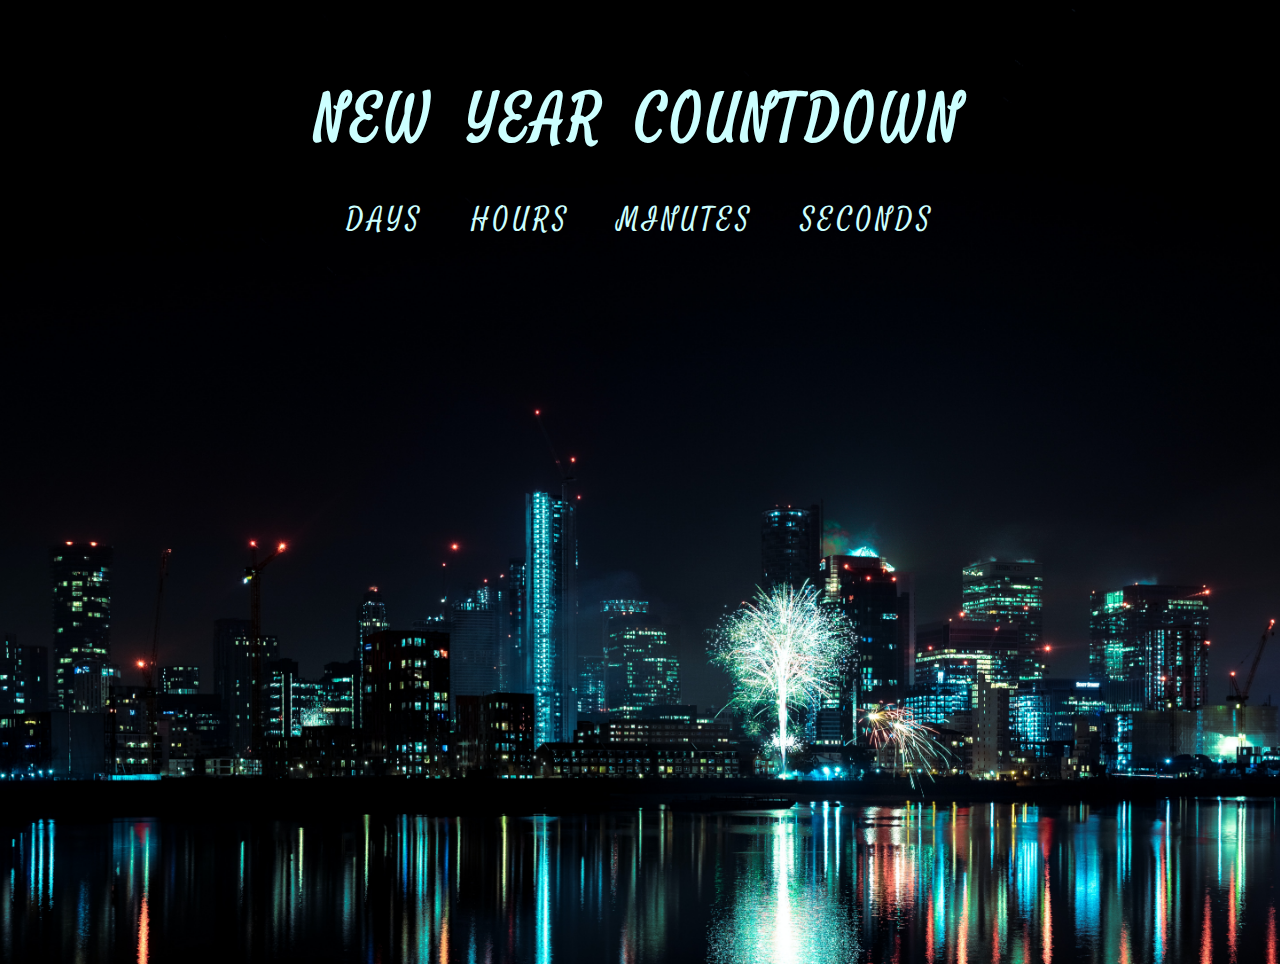
<file: countdown/index.html>
<!DOCTYPE html>
<html lang="en">
<head>
    <meta charset="UTF-8">
    <meta http-equiv="X-UA-Compatible" content="IE=edge">
    <meta name="viewport" content="width=device-width, initial-scale=1.0">
    <title>Countdown</title>
    <link rel="stylesheet" href="./syle.css">
</head>
<body>
    <section class="countdwon">
        <h1>new year countdown</h1>
<div class="timer">
    <div class="days">
        
        <h3></h3>
        <p>days</p>
        
    </div>

    <div class="hours">
    
        <h3></h3>
        <p>hours</p>
    
    </div>

    <div class="minutes">
    
        <h3></h3>
        <p>minutes</p>
    
    </div>

    <div class="seconds">
    
        <h3></h3>
        <p>seconds</p>
    
    </div>

</div>

    </section>
    
   <script src="./app.js"></script> 
</body>
</html>
</file>
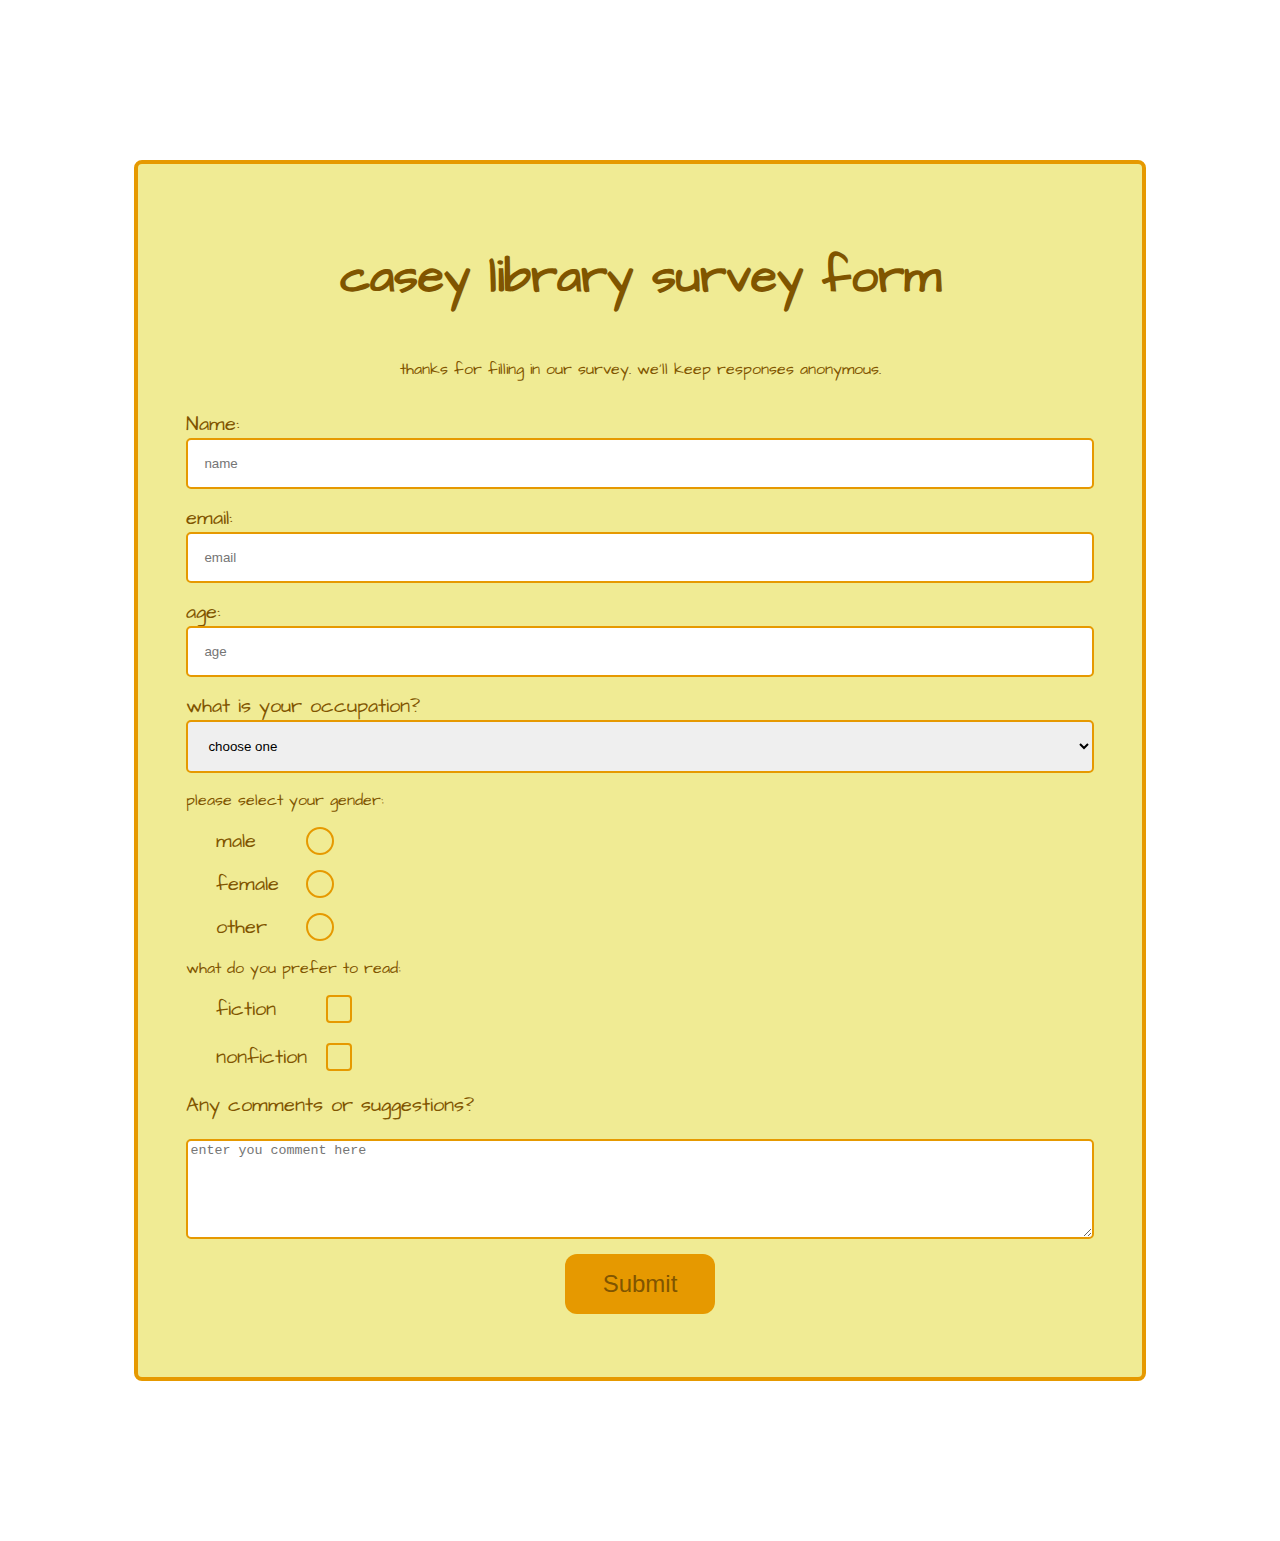
<file: FCC/survey/index.html>
<!DOCTYPE html>
<html lang="en">
<head>
    <meta charset="UTF-8">
    <meta http-equiv="X-UA-Compatible" content="IE=edge">
    <meta name="viewport" content="width=device-width, initial-scale=1.0">
    <title>Survay Form</title>
    <link rel="stylesheet" href="style.css">
</head>
<body>
    
        <div id="main">
            <div id="head">
                <h1 id="title">casey library survey form</h1>
                <p id="description">thanks for filling in our survey. we'll keep responses anonymous.</p>
    
            </div>
            <form id="survey-form">
                <div>
                    <label for="name" id="name-label">Name:</label>
                    <input type="text" id="name" name="name" placeholder="name" required>
                </div>
                <div>
                    <label for="email" id="email-label">email:</label>
                    <input type="email" id="email" name="email" placeholder="email" required>
                </div>
                <div>
                    <label for="number" id="number-label">age:</label>
                    <input type="number" id="number" name="age" min="1" max="200" placeholder="age">
                </div>
                <div>
                    <label for="dropdown" id="">
                        what is your occupation?
                    </label>
                    <select id="dropdown" name="dropdown">
                        <option disabled selected>choose one</option>
                        <option value="student">student</option>
                        <option value="fulltime">full time job</option>
                        <option value="nottosay">prefer not to say</option>
                        <option value="other">other</option>
    
                    </select>
                    <div class="radio">
                        <p>please select your gender:</p>
    
                        <input type="radio" name="gender" id="male" value="male">
                        <label for="male" class="radio-label">male</label>
                        <div class="radio-button"></div>
    
                        <input type="radio" name="gender" id="female" value="female">
                        <label for="female" class="radio-label">female</label>
                        <div class="radio-button"></div>
    
                        <input type="radio" name="gender" id="other" value="other">
                        <label for="other" class="radio-label">other</label>
                        <div class="radio-button"></div>
                    </div>
                    <div class="checkbox">
                        <p>what do you prefer to read:</p>
                        <input type="checkbox" id="fiction" name="fiction" value="fiction">
                        <label for="fiction" class="checkbox-label">fiction</label>
                        <input type="checkbox" id="nonfiction" name="nonfiction" value="nonfiction">
                        <label for="nonfiction" class="checkbox-label">nonfiction</label>
                    </div>
                    <div>
                        <label for="library">Any comments or suggestions?</label>
                        <textarea id="library" name="library" placeholder="enter you comment here"></textarea>
                    </div>
                    <div>
                        <input type="submit" id="submit">
                    </div>
    
    
            </form>
        </div>
    
    
</body>
</html>
</file>
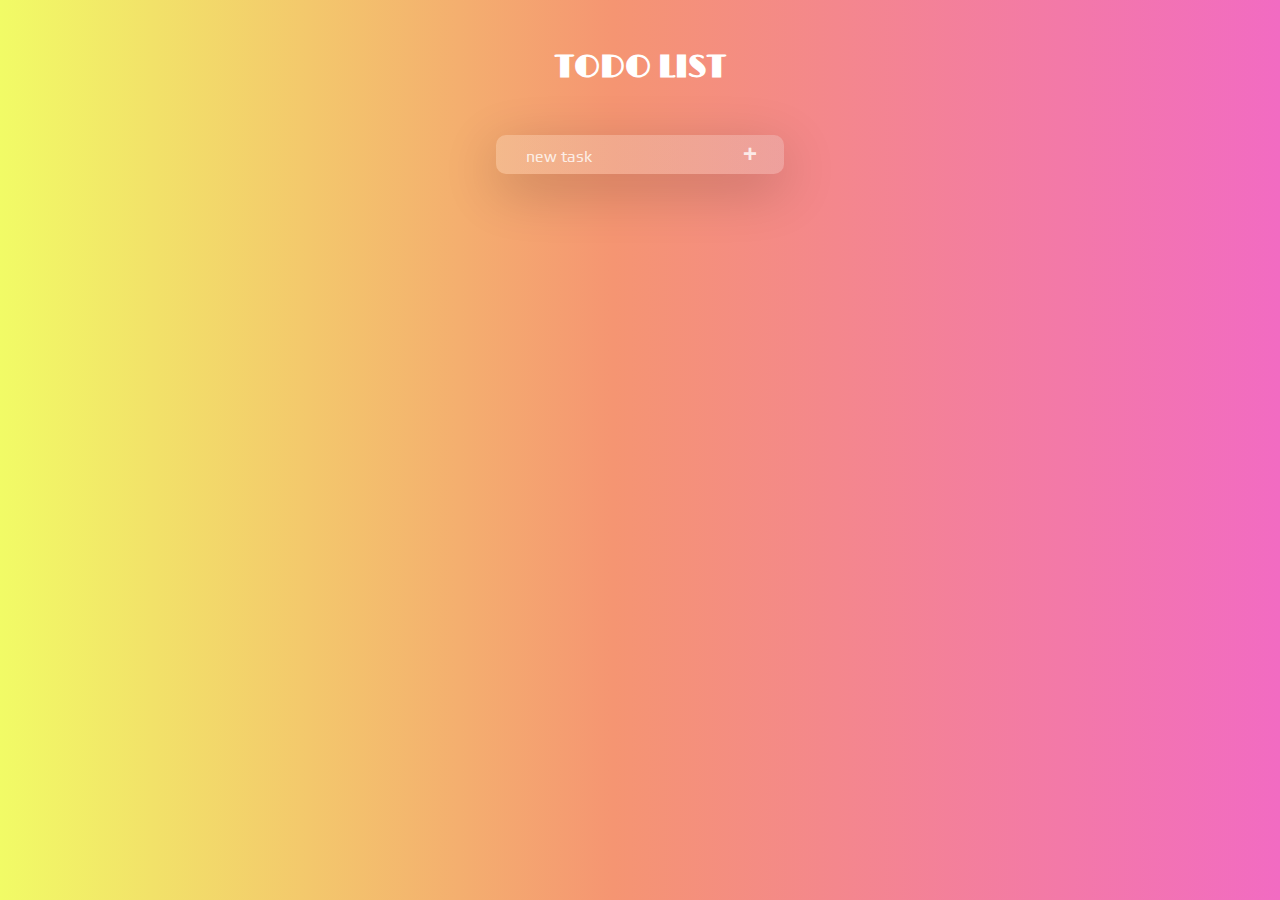
<file: JS projects/todo list/index.html>
<!DOCTYPE html>
<html lang="en">
<head>
    <meta charset="UTF-8">
    <meta http-equiv="X-UA-Compatible" content="IE=edge">
    <meta name="viewport" content="width=device-width, initial-scale=1.0">
    <link rel="stylesheet" href="./style.css">
    <link rel="stylesheet" href="https://cdnjs.cloudflare.com/ajax/libs/font-awesome/5.15.3/css/all.min.css"
        integrity="sha512-iBBXm8fW90+nuLcSKlbmrPcLa0OT92xO1BIsZ+ywDWZCvqsWgccV3gFoRBv0z+8dLJgyAHIhR35VZc2oM/gI1w=="
        crossorigin="anonymous" />
    <title>todo list</title>
</head>
<body>
   <div class="main">
       <h1 class="header">todo list</h1>
       <div class="add-todos">
           <form action="">
               <input type="text" 
               class="add-todos_input" 
               placeholder="new task" 
               aria-label="add new task">
               <button class="add-todos_btn" type="submit" aria-label="add button">+</button>
           </form>
       </div>
       <div class="todos">
          <ul class="todos_list">

          </ul>
        </div>

       
   </div> 





    <script src="./app.js"></script>
</body>
</html>
</file>
<file: countdown/syle.css>
@import url("https://fonts.googleapis.com/css2?family=Satisfy&display=swap");

* {
  margin: 0;
  padding: 0;
  box-sizing: border-box;
}

body {
  background-image: url(./jack-b-0iaJQ4WK0BM-unsplash.jpg);
  background-repeat: no-repeat;
  background-size: cover;
  background-position: top center;
  color: #ccffff;
  font-family: "Satisfy", cursive;
}
section {
  display: flex;
  flex-direction: column;
  align-items: center;
  justify-content: start;
  margin-top: 4rem;
  padding: 1rem;
  text-transform: uppercase;
  letter-spacing: 0.25rem;
  height: 100vh;
  overflow: hidden;
  text-align: center;
}
section h1 {
  font-size: 3.5rem;
  font-weight: 900;
  word-spacing: 0.75rem;
}

.timer {
  display: flex;
  padding: 1rem;
  font-size: 1.75rem;
  font-weight: 500;
  text-align: center;
}
.days,
.hours,
.minutes,
.seconds {
  margin: 1rem;
  padding: 0.5rem;
  text-align: center;
}

@media (max-width: 800px) {
  section {
    align-items: center;
    justify-content: start;
    margin-top: 2rem;
  }
  section h1 {
    font-size: 1.5rem;
    line-height: 2rem;
    padding: 1rem;
  }
  .timer {
    width: 100%;
    flex-wrap: wrap;
    font-size: 0.85rem;
  }
  .days,
  .hours,
  .minutes,
  .seconds {
    margin: 0.5rem auto;
  }
}
</file>
<file: FCC/survey/style.css>
@import url("https://fonts.googleapis.com/css2?family=Architects+Daughter&display=swap");
* {
  box-sizing: border-box;
}
body {
  background-image: url("https://99designs-blog.imgix.net/blog/wp-content/uploads/2020/04/attachment_116486210-e1586178471519.jpeg?auto=format&q=60&fit=max&w=930");
  background-size: cover;
  background-position: center;
}
#main {
  width: 80%;
  background-color: rgba(236, 230, 121, 0.8);
  margin: 10rem auto;
  position: relative;
  padding: 3rem;
  font-family: "Architects Daughter", cursive;
  border: 4px solid #e69900;
  border-radius: 8px;
  color: #805500;
}
#head {
  text-align: center;
}
#title {
  font-size: 3rem;
  font-weight: bold;
  margin-bottom: 3rem;
  position: relative;
}
#description {
  font-size: 1rem;
  font-weight: 400;
  margin-bottom: 30px;
}
input {
  width: 100%;
  padding: 1rem;
  border: 2px solid #e69900;
  border-radius: 5px;
}

label {
  font-size: 20px;
}
div {
  margin-bottom: 15px;
}
#dropdown {
  width: 100%;
  padding: 1rem;
  border: 2px solid #e69900;
  border-radius: 5px;
}
p {
  font-size: 1rem;
  font-weight: 400;
}
.radio input {
  display: none;
}
.radio-label {
  display: inline-flex;
  align-items: center;
  position: relative;
  margin-left: 30px;
}
.radio label::after {
  content: "";
  width: 1.2em;
  height: 1.2em;
  border: 2px solid #e69900;
  border-radius: 50%;
  margin-left: 30px;
  align-items: center;
  position: absolute;
  left: 60px;
}
.radio label::before {
  content: "";
  width: 1em;
  height: 1em;
  background: #e69900;
  border-radius: 50%;
  margin-left: 30px;
  align-items: center;
  position: absolute;
  left: 64px;
  opacity: 0;
}
.radio input:checked + .radio-label::before {
  opacity: 1;
}
.checkbox-label {
  display: inline-flex;
  align-items: center;
  position: relative;
  margin-left: 30px;
}
.checkbox input {
  display: none;
}
input[type="checkbox"] + .checkbox-label {
  display: block;
  margin-bottom: 20px;
}
input[type="checkbox"] + .checkbox-label::after {
  content: "\2714";
  border: 2px solid #e69900;
  border-radius: 4px;
  display: inline-block;
  width: 0.9em;
  height: 0.9em;
  padding-left: 0.2em;
  padding-bottom: 0.3em;
  position: absolute;
  left: 110px;
  color: transparent;
}
input[type="checkbox"]:checked + .checkbox-label::after {
  background-color: #e69900;
  color: rgba(236, 230, 121);
}
#library {
  width: 100%;
  height: 100px;
  display: block;
  border: 2px solid #e69900;
  border-radius: 5px;
  margin-top: 20px;
  outline: none;
}
#submit {
  width: 150px;
  height: 60px;
  display: block;
  background-color: #e69900;
  outline: none;
  border: none;
  border-radius: 12px;
  margin: 10px auto;
  text-align: center;
  color: #805500;
  font-size: 1.5em;
  font-weight: 400;
  cursor: pointer;
}
#submit:hover {
  background-color: #e68a00;
}
#submit:active {
  background-color: #e68a00;
  transform: translateY(5px);
}
</file>
<file: JS projects/todo list/style.css>
@import url("https://fonts.googleapis.com/css2?family=Limelight&display=swap");
@import url("https://fonts.googleapis.com/css2?family=Play&display=swap");
:root {
  --ff-title: "Limelight", cursive;
  --ff-body: "Play", sans-serif;
}

*,
*::after,
*::before {
  box-sizing: border-box;
}
* {
  margin: 0;
  padding: 0;
}

body {
  background: linear-gradient(
    90deg,
    rgba(241, 251, 102, 1) 0%,
    rgba(245, 149, 114, 1) 48%,
    rgba(242, 107, 194, 1) 100%
  );

  font-family: var(--ff-body);
  text-align: center;
}
.main {
  display: flex;
  flex-direction: column;
  justify-content: center;
  align-items: center;
}
.header {
  font-family: var(--ff-title);
  font-weight: 900;
  font-size: 2rem;
  color: #fff;
  text-transform: uppercase;
  margin: 3rem;
}
.add-todos {
  background-color: #fff;
  background: linear-gradient(
    90deg,
    rgba(241, 251, 251, 0.2) 0%,
    rgba(225, 249, 248, 0.2) 48%,
    rgba(212, 247, 247, 0.2) 100%
  );
  width: 18rem;
  border-radius: 10px;
  box-shadow: 0 15px 55px rgba(0, 0, 0, 0.2);
  margin-bottom: 2.5rem;
  display: flex;
  justify-content: center;
  align-items: center;
}
.add-todos_input {
  padding: 0.5rem;
  border: none;
  outline: none;
  background: transparent;
  color: rgba(255, 255, 255, 0.8);
  font-family: var(--ff-body);
  font-size: 1rem;
}
.add-todos_input::placeholder {
  color: rgba(255, 255, 255, 0.8);
}

.add-todos_btn {
  cursor: pointer;
  padding: 0.3rem;
  border: none;
  outline: none;
  background: transparent;
  font-size: 1.5rem;
  font-weight: 600;
  color: rgba(255, 255, 255, 0.8);
  transition: transform 0.5s ease-in-out;
}
.add-todos_btn:hover {
  transform: rotate(90deg);
}
.todos {
  width: 18rem;
}
.todos_list {
  width: 100%;
}
.todo {
  display: flex;
  justify-content: space-between;
  align-items: center;

  margin: 0.5rem;
  padding: 0.5rem;
  background: linear-gradient(
    90deg,
    rgba(241, 251, 251, 0.2) 0%,
    rgba(225, 249, 248, 0.2) 48%,
    rgba(212, 247, 247, 0.2) 100%
  );
  border-radius: 5px;
  box-shadow: 0 5px 45px rgba(0, 0, 0, 0.2);
  list-style: none;
  font-size: 1.25rem;
  position: relative;
  color: #ffe6f2;
}

.todos_item {
  word-wrap: break-word;
}
.complete {
  text-decoration: line-through;
  color: #ccffcc;
  opacity: 0.7;
}

.complete-btn,
.trash-btn {
  cursor: pointer;
  padding: 0.25rem;
  background: transparent;
  color: #fff;
  border: none;
  outline: none;
  transition: transform 0.3s ease-in-out;
}
.complete-btn {
  position: absolute;
  right: 1.75rem;
}

.fa-trash,
.fa-check {
  pointer-events: none;
}

.complete-btn:hover {
  transform: scale(1.2);
  color: #ccffcc;
}
.trash-btn:hover {
  transform: scale(1.2);
  color: #ff3300;
}
</file>
